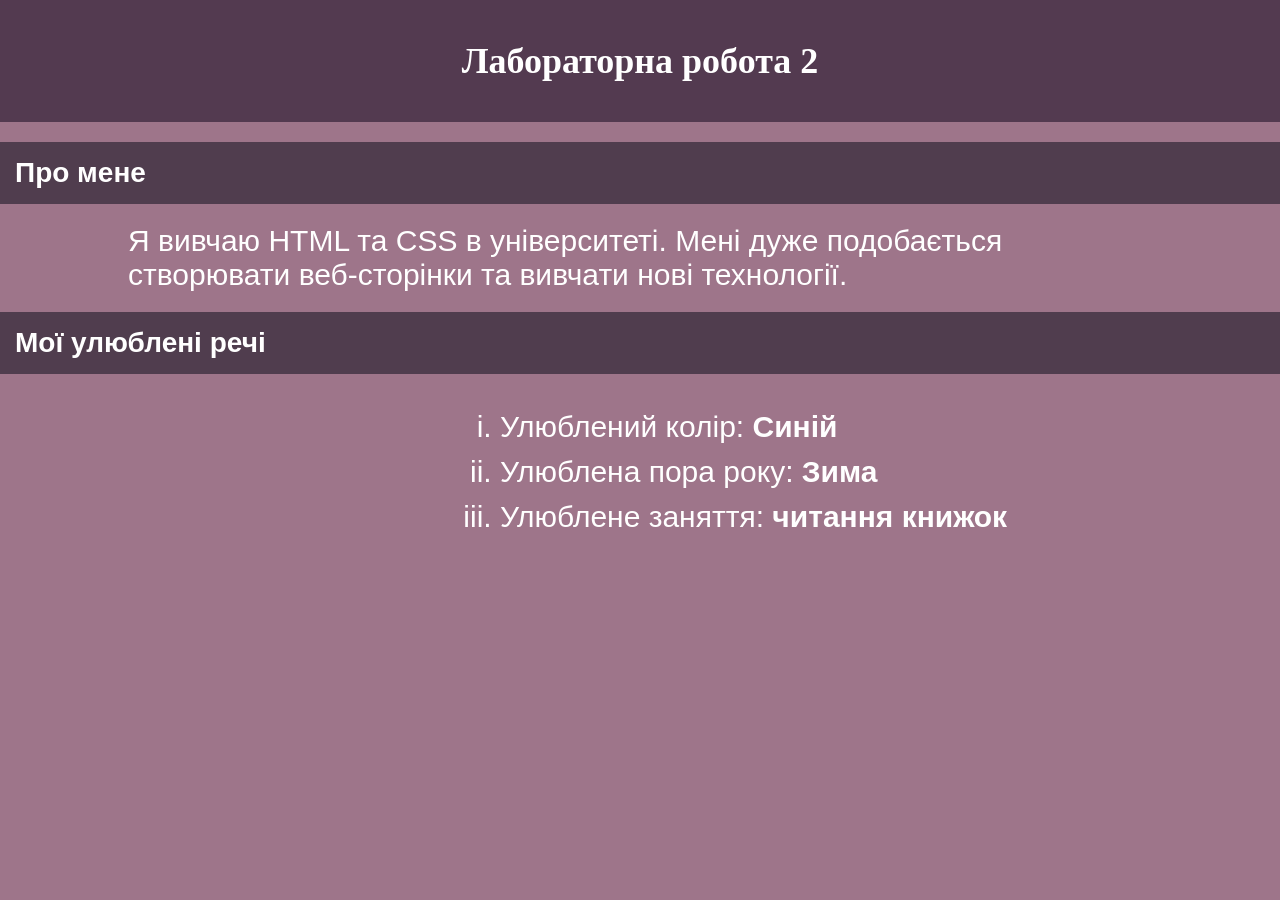
<file: lab2/index.html>
<!DOCTYPE html>
<html lang="uk">
<head>
    <meta charset="UTF-8">
    <title>Lab 2: HTML and CSS</title>
    <link rel="stylesheet" href="style.css">
</head>
<body>
    <header>
        <h1>Лабораторна робота 2</h1>
    </header>
<main>
    <section>
        <h2>Про мене</h2>
        <p>Я вивчаю HTML та CSS в університеті. Мені дуже подобається створювати веб-сторінки та вивчати нові технології.</p>
    </section>
    <section>
        <h2>Мої улюблені речі</h2>
        <ul>
            <li>Улюблений колір: <strong> Синій</strong> </li>
        <li> Улюблена пора року: <strong> Зима</strong>  </li>
        <li> Улюблене заняття: <strong>читання книжок</strong> </li>
        </ul>
    </section>
</main>
</body>
</html>
</file>
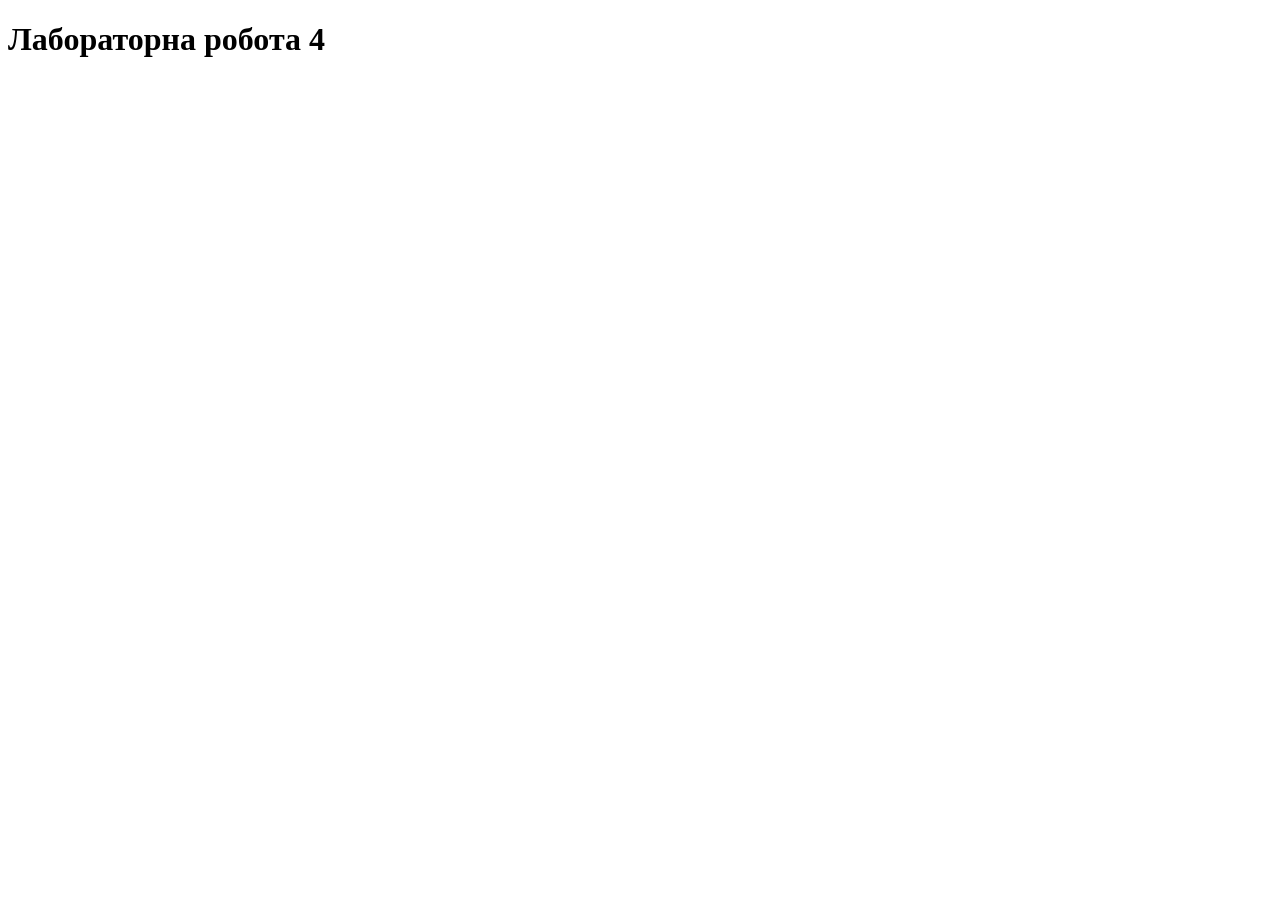
<file: lab4/index.html>
<!DOCTYPE html>
<html lang="en">
<head>
    <meta charset="UTF-8">
    <meta name="viewport" content="width=device-width, initial-scale=1.0">
    <title>Lab 4</title>
</head>
<body>

  <h1><text-alight> </text-alight>Лабораторна робота 4</h1>
<script src="script.js"></script>
</body>
</html>
</file>
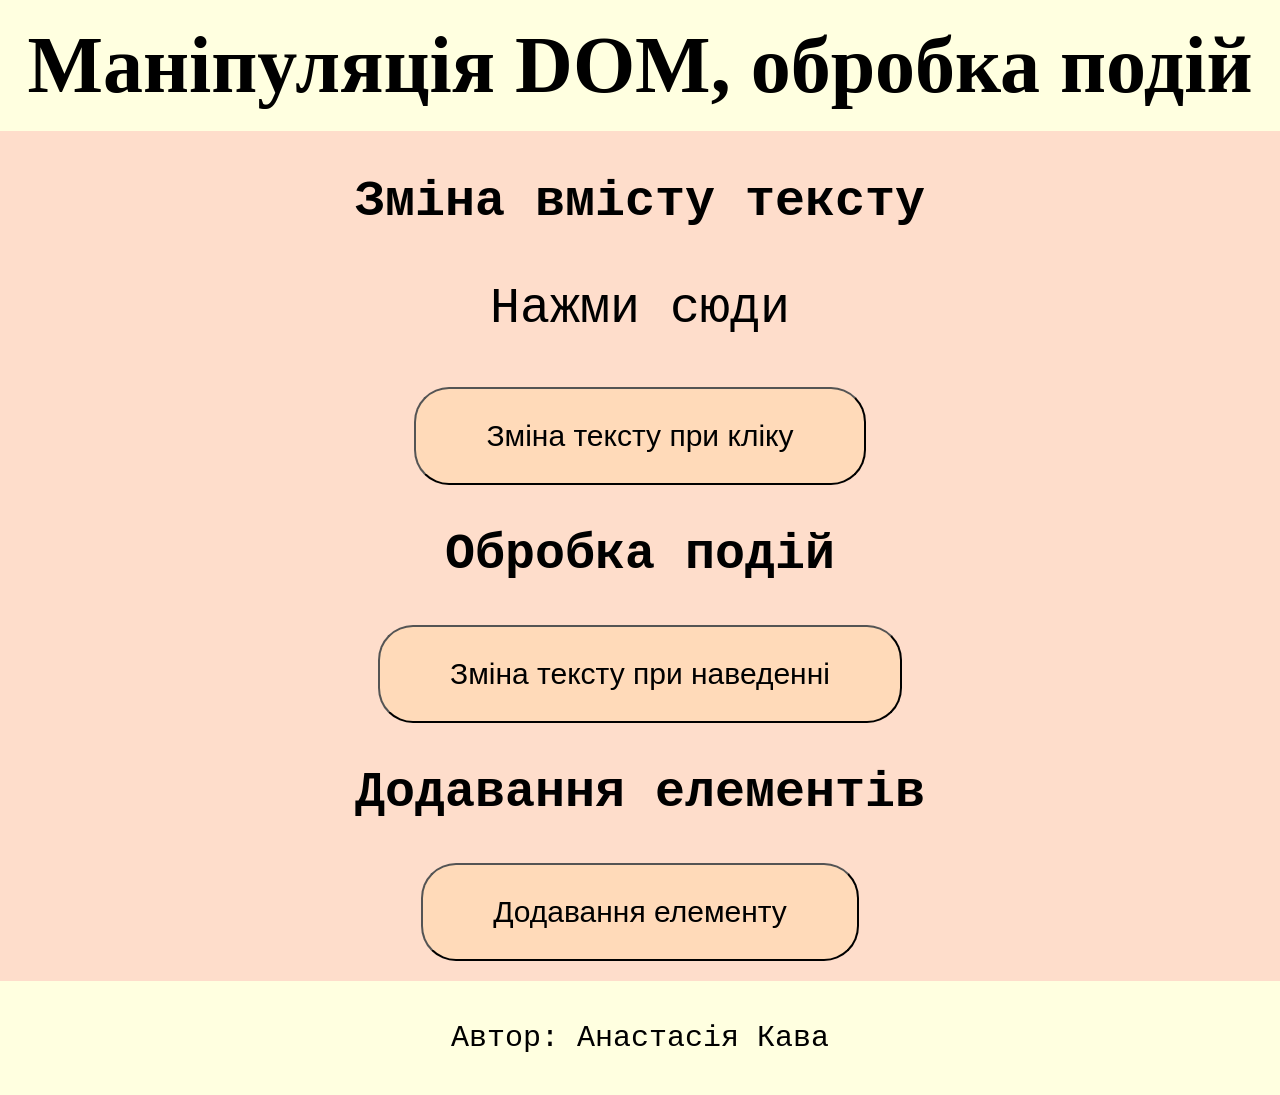
<file: lab5/index.html>
<!DOCTYPE html>
<html lang="uk">

<head>
    <meta charset="UTF-8">
    <meta name="viewport" content="width=device-width, initial-scale=1.0">
    <title>Lab 5</title>
    <link rel="stylesheet" href="styles.css">
</head>

<body>

<header>
    <h1> Маніпуляція DOM, обробка подій </h1>
    <h2> Зміна вмісту тексту </h2>
</header>

<main>

<p id = "p1"> Нажми сюди </p>

<div id = "container">
    <button id = "button1"> Зміна тексту при кліку </button>
<h2> Обробка подій </h2>
    <button id = "button2"> Зміна тексту при наведенні  </button>
<h2> Додавання елементів </h2>
    <button id = "button3"> Додавання елементу </button>
</div>

</main>

<script src="script.js"></script>

<footer>
    <p> Автор: Анастасія Кава </p>
</footer>

</body>
</html>
</file>
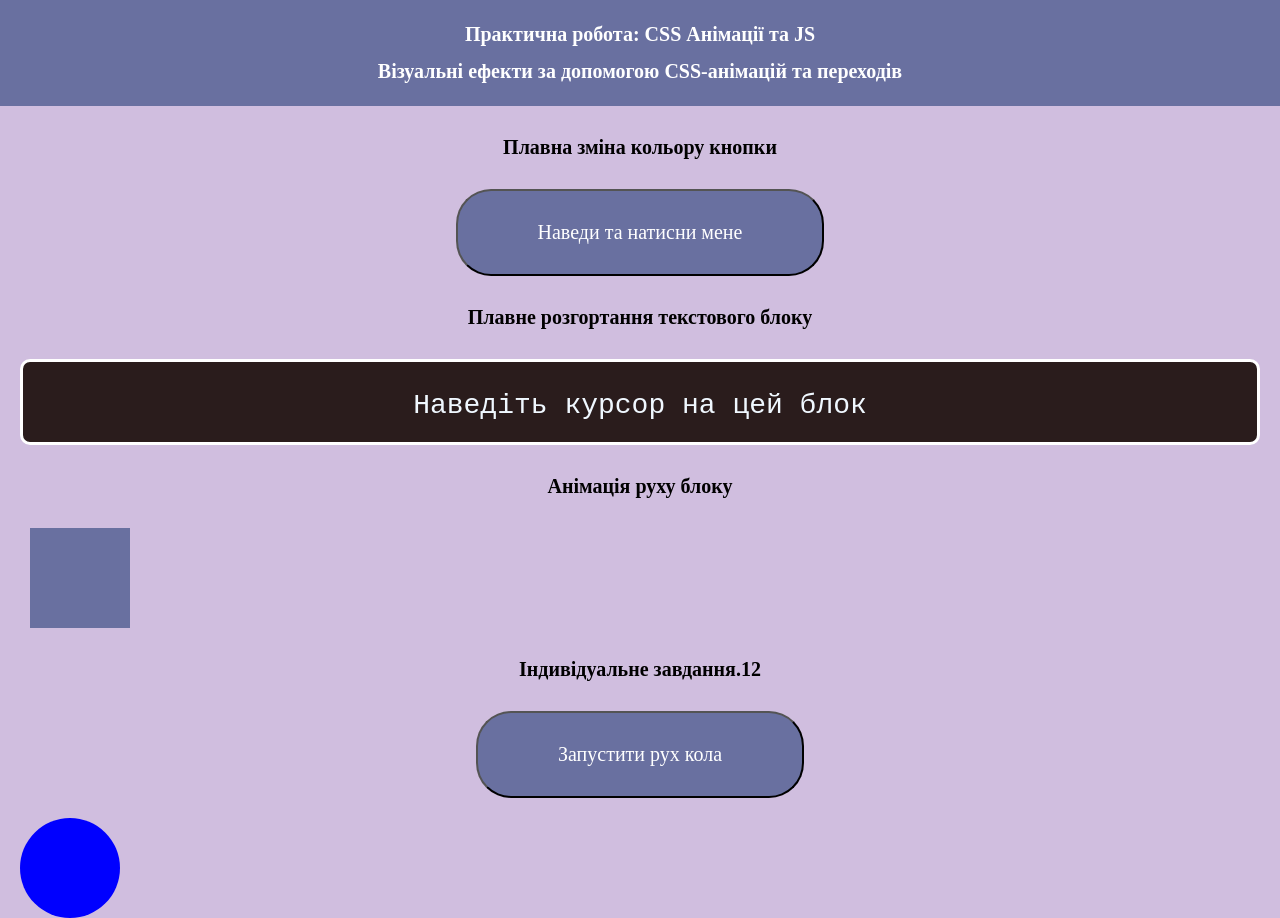
<file: lab7/index.html>
<!DOCTYPE html>
<html lang="uk">
<head>
    <meta charset="UTF-8">
    <meta name="viewport" content="width=device-width, initial-scale=1.0">
    <title>лаб7</title>
    <link rel="stylesheet" href="styles.css">
</head>

<body>
    <header>
        <h1>Практична робота: CSS Анімації та JS</h1>
        <h1>Візуальні ефекти за допомогою CSS-анімацій та переходів</h1>
    </header>

    <h2> Плавна зміна кольору кнопки</h2>

    <div class="buttonstyle">

        <button class="button" id="Button1">Наведи та натисни мене</button>

    </div>

    <p></p>

    <h2>Плавне розгортання текстового блоку</h2>

    <div class="content">

            <p> <center>Наведіть курсор на цей блок </center></p>

            <p>
____________________________________________$$____________$$<br>
___________________________________________$___$________$___$<br>
___________________________________________$_____$$$$$$_____$<br>
___________________________________________$____sss___sss____$<br>
___________________________________________$____{}____{}_____$<br>
__________________________________________$_______$$$________$<br>
______________________________$$$$$$$$_____$_______$________$<br>
____________________________$$________$_______$$_________$$<br>
_____________________________$_________$_____$___$$$$$$___$<br>
________________________________$______$____$__$________$__$<br>
________________________________$_____$____$__$__________$__$<br>
_______________________________$____$___$$$$__$__________$__$$$$<br>

            </p>

    </div>

    <p></p>

        <h2> Анімація руху блоку</h2>

        <div class="box">


        </div>

    <p></p>

    <h2>Індивідуальне завдання.12</h2>

    <div class="buttonstyle">

        <button class="button" id="Button2"> Запустити рух кола </button>

    </div>

        <div id="circle" class="circle">

        </div>

    <script src="script.js"></script>

</body>
</html>
</file>
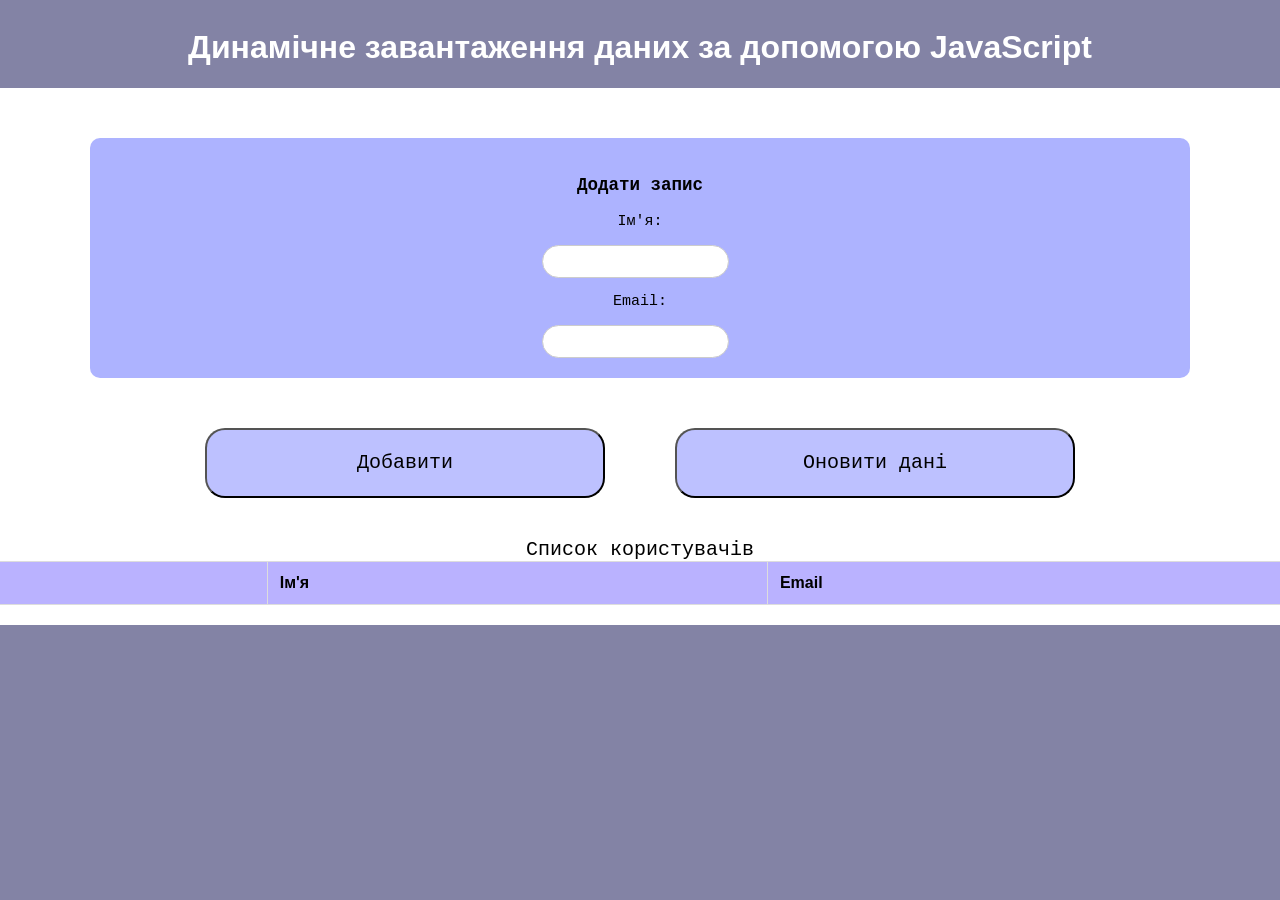
<file: lab8/index.html>
<!DOCTYPE html>
<html lang="uk">
<head>
    <meta charset="UTF-8">
    <meta name="viewport" content="width=device-width, initial-scale=1.0">
    <title>Лабораторна робота 8</title>
    <link rel="stylesheet" href="styles.css">
</head>
<body>

<h1> Динамічне завантаження даних за допомогою JavaScript</h1>

<div class="container">
    
    <div id="form" class="forms">

        <h3>Додати запис</h3>
        <p>Ім'я:</p>
        <input type="text" id="Name">
        
        <p>Email:</p>
        <input type="text" id="Email">

    </div>

        <div class = "button">

            <button id="button1">Добавити</button>
            <button id="button2" >Оновити дані</button> 

        </div>

    <table>
        <caption>Список користувачів</caption>
        <thead> 
            <tr>
            <th>ID</th> <th>Ім'я</th> <th>Email</th>
            </tr>
        </thead>

        <tbody id="table">
        </tbody>
        
    </table>

</div>

    <script src="script.js"></script>
</body>
</html>
</file>
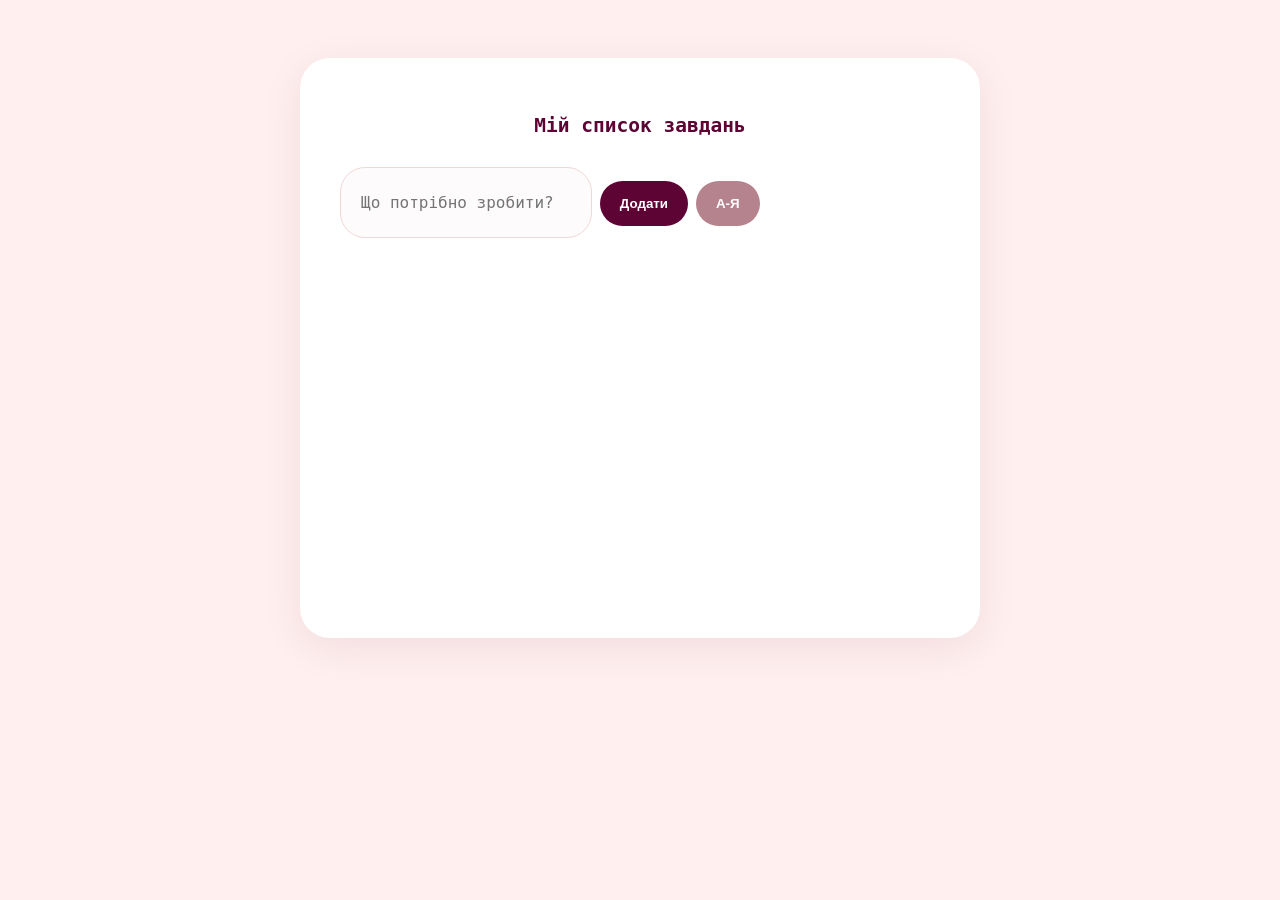
<file: lab9/index.html>
<!DOCTYPE html>
<html lang="uk">
<head>
    <meta charset="UTF-8">
    <title>лаб9</title>
    <link rel="stylesheet" href="styles.css">
</head>
<body>

    <div class="container">
        <h2>Мій список завдань</h2>
        
        <div class="input-group">
            <input type="text" id="taskInput" placeholder="Що потрібно зробити?">

            <button id="addBtn">Додати</button>

            <button id="sortBtn">А-Я</button>

        </div>

        <ul id="taskList"></ul>
    </div>

    <script src="script.js"></script>
</body>
</html>
</file>
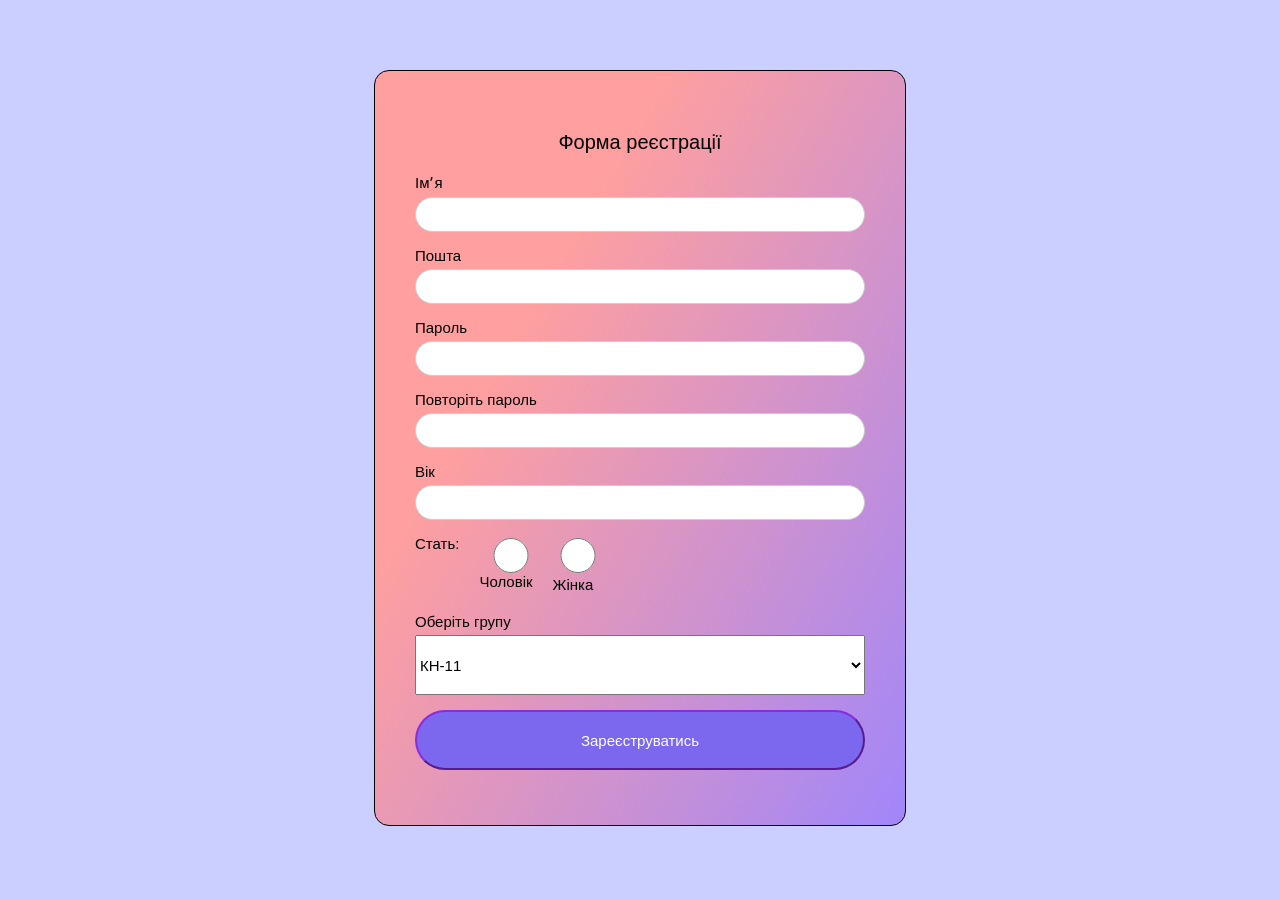
<file: lab6/lab.html>
<!DOCTYPE html>
<html lang="uk">

<head>
    <meta charset="UTF-8">
    <meta name="viewport" content="width=device-width, initial-scale=1.0">
    <title>Lab 5</title>
    <link rel="stylesheet" href="styles.css">
</head>

<body>
<main>
<div class = "container">
    <header>
  <p> Форма реєстрації</p>
    </header>

    <form id = "form">

        <div class = "name">
        <p>Імʼя</p>
        <input type="text" id="name" required>
        </div>

        <div class = "email">
        <p>Пошта</p>
        <input type="email" id="email" required>
        </div>

        <div class = "password">
        <p>Пароль</p>
        <input type="password" id="password" required>
        </div>

        <div class = "passwordRepeat">
        <p>Повторіть пароль</p>
        <input type="password" id="passwordRepeat">
        </div>

        <div class = "age">
        <p>Вік</p>
        <input type="number" id="age" required>
        </div>

        <div class="gender-FandM">
        <p>Стать:</p>
        <label>
        <input type="radio" name="gender" value="male" id="genderMale" required>
        <p>Чоловік</p>
        </label>

        <label>
        <input type="radio" name="gender" value="female" id="genderFemale">
        <p>Жінка</p>
        </label>
        </div>

        <div class = "group">
        <p> Оберіть групу </p>
        <select>
            <option> КН-11 </option>
            <option> КН-21 </option>
            <option> КН-22СП </option>
            <option> КН-31 </option>
            <option> КН-32СП </option>
            <option> КН-41 </option>
        </select>
        </div>
        
        <div class = "button">
            <p> </p>
            <button type="submit"> Зареєструватись </button>
        </div> 
    </form>

</div>
</main>
<script src="script.js"></script>
</body>
</html>
</file>
<file: lab2/style.css>
body {
    background-color: lch(53.84% 20.19 345.26);
    color: #e7e7e7;
    font-family: Arial, sans-serif;
    margin: 0;
    padding: 0;
}

header {
    background-color: rgb(83, 58, 80);
    padding: 20px;
    text-align: center;
    padding: 20px;
}

h1 {
    color: #ffffff;
    font-family:fantasy;
    text-align: center;
    font-size: 36px;
    background-color: rgb(83, 58, 80);
    padding: 20px;
    margin: 0;
}

h2 {
    color: #ffffff;
    font-family: 'Arial Black', Gadget, sans-serif;
    font-size: 28px;
    background-color: rgb(80, 61, 78);
    padding: 15px;
    margin: 20px 0;
}

p {
    color: #ffffff;
    font-family: 'Arial Black', Gadget, sans-serif;
    font-size: 30px;
    margin: auto;
    width: 80%;
}

ul {
    color: #ffffff;
    font-family: 'Arial Black', Gadget, sans-serif;
    list-style-type: lower-roman;
    padding-left: 500px;
    font-size: 30px;
    line-height: 1.5;
}
</file>
<file: lab5/styles.css>
body {
    font-family: 'Courier New', Courier, monospace;
    background-color: #feddcb;
    color: rgb(0, 0, 0);
    padding: 0px;
    margin: 0px;
}

header{
    text-align: center;
}

h1 {
    font-size: 80px;
    background-color: lightyellow;
    font-family: fantasy;
    text-align: center;
    margin: 0px;
    padding: 20px;
    
}
h2 {
    font-size: 50px;
    
    
}
main {
    text-align: center;
    font-size: 50px;
}

button {
    padding: 30px 70px;
    border-radius: 35px;
    background-color:#FFDAB9;
    font-size: 30px;
}

footer {
    background-color: lightyellow;
    text-align: center;
    padding: 10px;
    margin-top: 20px;
    font-size: 30px;
}
</file>
<file: lab7/styles.css>
header {
    text-align: center;
    font-size: 10px;
    font-family:Cambria, Cochin, Georgia, Times, 'Times New Roman', serif;
    background-color: rgb(105, 112, 160);
    margin: 0px;
    padding: 10px;
    color: white;
;
}

h2 {
    text-align: center;
    font-size: 20px;
    font-family: Georgia, 'Times New Roman', Times, serif;
    margin: 30px;
}

body {
    margin: 0;
    padding: 0;
    background-color:rgb(208, 190, 223);
}


.button {
    display: flex;
    justify-content: center;
    align-items: center;

    padding: 30px 80px;
    background-color:rgb(105, 112, 160);
    color: white;
    font-size: 20px;
    border-radius: 35px;
    font-family: 'Times New Roman', Times, serif;
    cursor: pointer;
    transition: background-color 0.5s ease, transform 0.2s ease;
}

.button:hover {
    background-color: #e9a2f7; 
}

.button:active {
    transform: scale(0.9); 
}

.content p {
    text-align: center;
}

.content {
    margin-left: 20px;
    margin-right: 20px;
    border-radius: 10px;
    max-height: 80px;
    overflow: hidden;
    color: aliceblue;
    background: #2a1c1c;
    font-size: 28px;
    border: 3px solid rgb(255, 255, 255);
    font-family:monospace;
    transition: max-height 0.8s ease-in-out;
}

.content:hover {
    max-height: 500px; 
}

@keyframes slide {
    from { transform: translateX(0); }
    to { transform: translateX(700px); }
}

.box {
    width: 100px;
    height: 100px;
    background-color: rgb(105, 112, 160);
    animation: slide 2s infinite alternate ease-in-out;
    margin-left: 30px;
}

.circle {
    width: 100px;
    height: 100px;
    border-radius: 50%;
    background-color: blue;
    position: relative;
    left: 0;
    margin-left: 20px;
    margin-top: 15px;
    transition: background-color 1.2s ease, left 0.8s ease;
}

.buttonstyle {
    display: flex;
    justify-content: center;
    margin: 20px 0;         
}

.move-active {
    left: 900px;
}
</file>
<file: lab8/styles.css>
body {
    font-family: Arial, sans-serif;
    background-color: #8383a5;
    padding: 0;
    display: flex;
    flex-direction: column;
    align-items: center;
    justify-content: center;
}


h1 {
    color: white;
    text-align: center;
    font-family: Verdana, Geneva, Tahoma, sans-serif;
}

.container {

    width: 1500px;
    height: auto;
    margin: 0;
    background: white;
    padding: 20px;
    border-radius: 8px;
}

button {
    cursor: pointer;
    background-color: #bdc1ff;
    color: black;

    border-radius: 20px;
    width: 400px;
    height: 70px;
    font-size: 20px;
    font-family:monospace;

    margin-bottom: 20px;
    margin-top: 20px;
}

button:hover {
    background-color: #4a54e1;
    color: aliceblue;
}

table {
    width: 100%;
    border-collapse: collapse;
    margin-top: 20px;
    border-radius: 10px;
}

th, td {
    border: 1px solid #ddd;
    padding: 12px;
    text-align: left;
}

th {
    background-color: #bab2ff;
}

input {
    padding: 8px;
    margin-right: 10px;
    border: 1px solid #ccc;
    border-radius: 20px;
}

.button {
    display: flex;
    justify-content: center; 
    gap: 70px;
}

caption{
    font-family:monospace;
    font-size: 20px
}

.forms {
    background-color: #adb3ff;
    margin-bottom: 30px;
    margin-top: 30px;
    margin-right : 200px;
    margin-left : 200px;
    padding-bottom: 20px;
    padding-top: 20px;
    border-radius: 10px;
    text-align: center;
    font-family: monospace;
    font-size: 15px;

}
</file>
<file: lab9/styles.css>
body { 
    font-family: monospace; 
    background: #ffefef;
    display: flex; 
    justify-content: center; 
    padding: 50px; 
}

.container { 
    background: #ffffff; 
    padding: 40px; 
    border-radius: 30px; 
    width: 100%;
    max-width: 600px;
    min-height: 500px;
    box-shadow: 0 10px 40px rgba(93, 4, 52, 0.08); 
}

h2 { 
    text-align: center; 
    color: #5d0434; 
    margin-bottom: 30px;
}

input { 
    flex: 1; 
    padding: 12px 20px; 
    border: 1px solid #f2d7d7; 
    border-radius: 25px; 
    height: 45px;
    font-size: 16px;
    font-family: inherit;
    background: #fdfbfb;
}

input:focus {
    outline: none;
    border-color: #b5838d;
}

button { 
    padding: 0 20px; 
    height: 45px;
    cursor: pointer; 
    border: none; 
    border-radius: 25px; 
    transition: 0.3s; 
    font-weight: bold;
}

#addBtn {
    background: #5d0434; 
    color: white; 
}

#sortBtn { 
    background: #b5838d; 
    color: white; 
}

li { 
    background: #fdfbfb; 
    border: 1px solid #f2d7d7;
    display: flex; 
    justify-content: space-between; 
    align-items: center; 
    padding: 15px 20px; 
    margin-bottom: 12px;
    border-radius: 15px; 
    transition: 0.3s;
}

li:hover {
    transform: scale(1.02);
    box-shadow: 0 5px 15px rgba(0,0,0,0.05);
}

.edit-btn, .del-btn {
    height: 30px;
    width: 30px;
    padding: 0;
    border-radius: 50%; 
    font-size: 14px;
}
.completed {
    text-decoration: line-through;
    opacity: 0.6;
}
.del-btn { background: #f2d7d7; color: #5d0434; }
.edit-btn { background: #e8f1f2; color: #455e89; }
</file>
<file: lab6/styles.css>
body {   
    display: flex;
    background-color: rgb(202, 207, 255);
    justify-content: center;
    margin: 70px; 
    align-items: center;
    font-size: 15px;
    font-family:Verdana, Geneva, Tahoma, sans-serif;
}

.container button {
    font-size: 15px;
    width: 100%;
    height: 60px;
    color: rgb(255, 255, 255);
    border-radius: 30px;
    border-color: blueviolet;
    background-color: mediumslateblue;
}

.container select{
    width: 100%;
    height: 60px;
    font-size: 15px;
}

.container header {
    text-align: center;
    font-size: 20px;

}

.container {
    background: linear-gradient(120deg, #ff9f9f 30%, #a186fa 100%);
    border: 1px solid black;
    padding: 40px;
    border-radius: 15px;
    width: 450px;      
    aspect-ratio: 1 / 1;
    display: flex;
    flex-direction:column;
    align-items: left;
}
.gender {
    display: flex;
    flex-direction: row; 
    align-items: center;
    justify-content: flex-start; 
    gap: 20px;
    margin: 15px 0;
    width: 100%;
}

.gender-FandM {
    display: flex;
    gap: 20px; 
}

#genderMale, #genderfemale {
    display: flex;
    flex-direction: column;
    align-items: center;
    gap: 5px;
}


form > div {
    margin-bottom: 15px;
    width: 100%;
}


form p {
    margin: 0 0 5px 0;
}


.container input {
    width: 100%;
    height: 35px;
    border: 1px solid #ccc;
    border-radius: 30px;
    padding-left: 10px;
    box-sizing: border-box;
}
</file>
